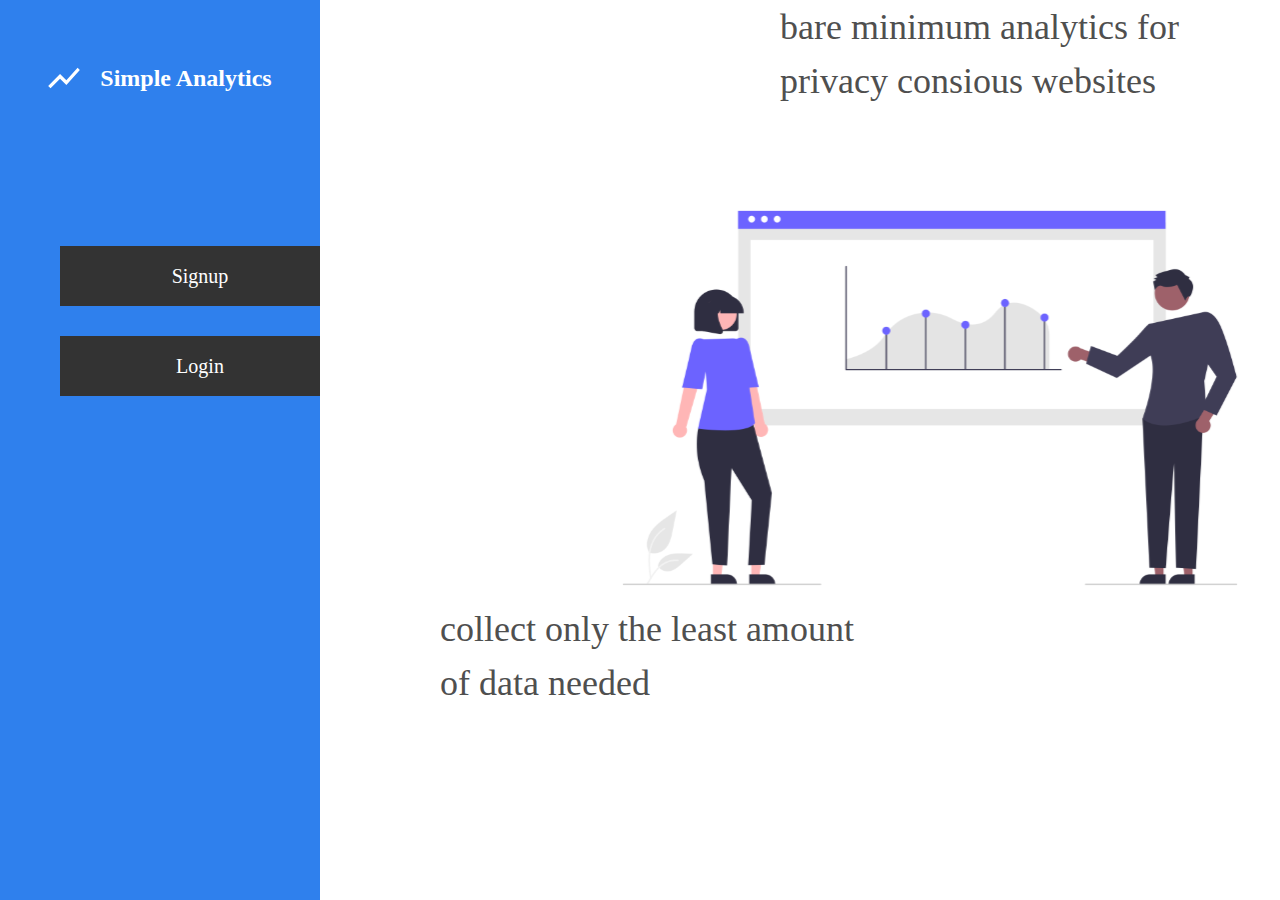
<file: index.html>
<!DOCTYPE html>
<html lang="en">
<head>
    <meta charset="UTF-8">
    <meta http-equiv="X-UA-Compatible" content="IE=edge">
    <meta name="viewport" content="width=device-width, initial-scale=1.0">
    <link rel="stylesheet" href="styles/style.css">
    <title>Document</title>
</head>
<body>
    <section class="main_box">
        <section class="child1">
            <div class="box_header">
                <a href="index.html"><img src="images/logo.svg" alt="logo">Simple Analytics</a>
            </div>

            <div class="buttons">
                <a href="dashboard.html" class="sign_box">Signup</a>
                <a href="dashboard.html" class="login_box">Login</a>
            </div>
        </section>

        <section class="child2">
            <div class="title_head">
                <p>
                    bare minimum analytics for 
                    privacy consious websites
                </p>
            </div>

            <div class="home_image">
                <img src="images/image.svg" alt="Image">
            </div>

            <div class="title_bottom">
                <p>
                    collect only the least amount of data needed 
                </p>
            </div>
        </section>
    </section>

</body>
</html>
</file>
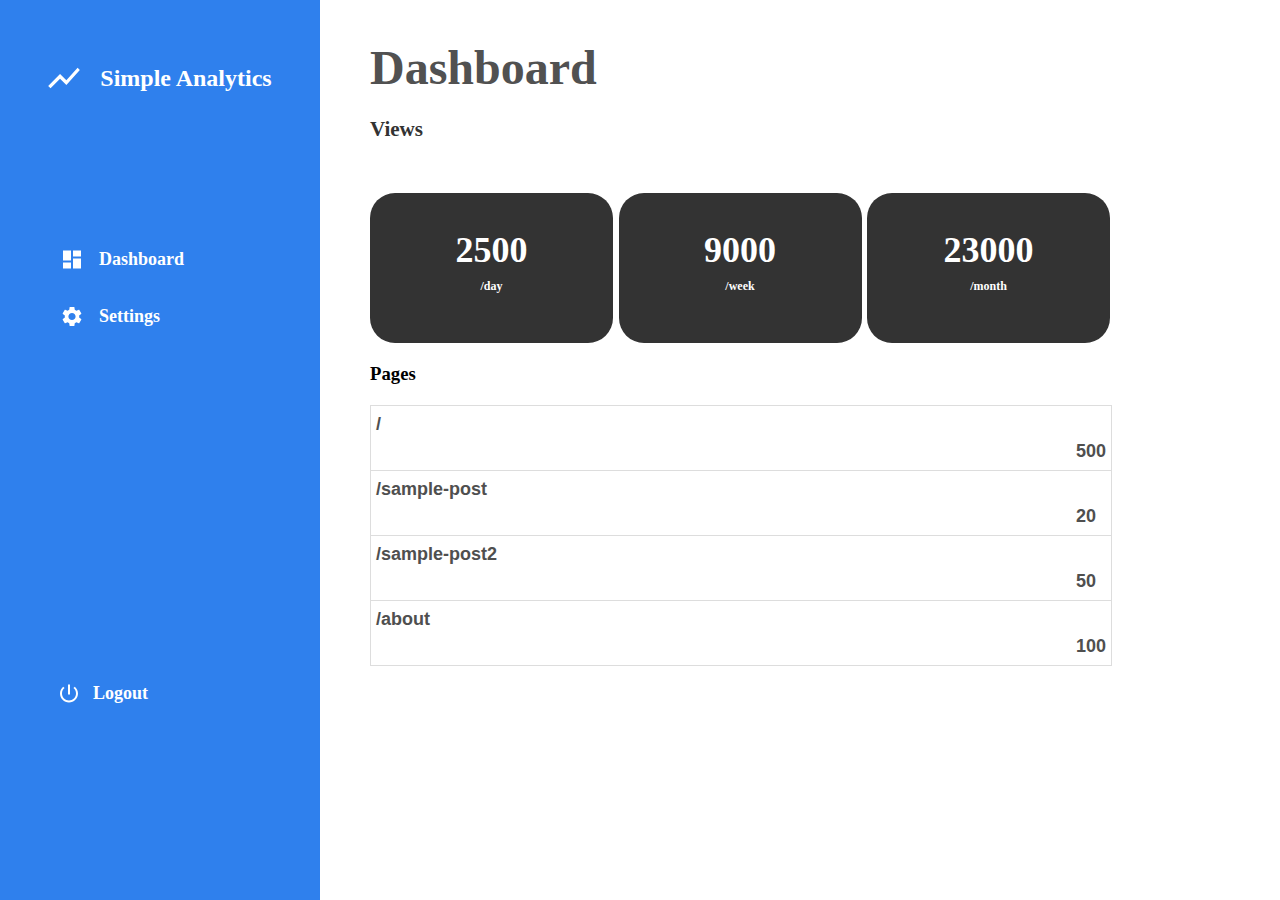
<file: dashboard.html>
<!DOCTYPE html>
<html lang="en">
<head>
    <meta charset="UTF-8">
    <meta http-equiv="X-UA-Compatible" content="IE=edge">
    <meta name="viewport" content="width=device-width, initial-scale=1.0">
    <link rel="stylesheet" href="styles/style.css">
    <title>Dashboard</title>
</head>
<body>
    <section class="main_box">
        <section class="child1">
            <div class="box_header">
                <a href="index.html"><img src="images/logo.svg" alt="logo">Simple Analytics</a>
            </div>

            <div class="dashboard_buttons">

                <div class="dashboard_box">
                    <a href="dashboard.html"><img src="images/dashboard.svg" alt="dashboard">Dashboard</a>
                </div>


                <div class="settings_box">
                    <a href="settings.html"><img src="images/settings.svg" alt="settings">Settings</a>
                </div>

                <div class="logout_box">
                    <a href="index.html"><img src="images/power.svg" alt="logout">Logout</a>
                </div>
            </div>

        </section>

        <section class="child2">
            <div class="dashboard_wrapper">
                <div class="dashboard_title">
                    <h1>Dashboard</h1>
                </div>
                <div class="view_title">
                    <h3>Views</h3>
                </div>
                    <div class="three_box">
                        <div class="day_box">
                            <p class="number">2500</p>
                            <p class="text">/day</p>
                        </div>
                        <div class="week_box">
                            <p class="number">9000</p>
                            <p class="text">/week</p>
                        </div>
                        <div class="month_box">
                            <p class="number">23000</p>
                            <p class="text">/month</p>
                        </div>
                    </div>
                <div class="page_box">
                    <h3>Pages</h3>
                </div>
                <div class="table_box">
                    <table>
                        <tbody>
                            <tr>
                                <td>/ <span>500</span></td>
                            </tr>
                            <tr>
                                <td>/sample-post <span>20</span></td>
                            </tr>
                            <tr>
                                <td>/sample-post2 <span>50</span></td>
                            </tr>
                            <tr>
                                <td>/about <span>100</span></td>
                            </tr>
                        </tbody>
                    </table>
                </div>
            </div>
        </section>
    </section>
</body>
</html>
</file>
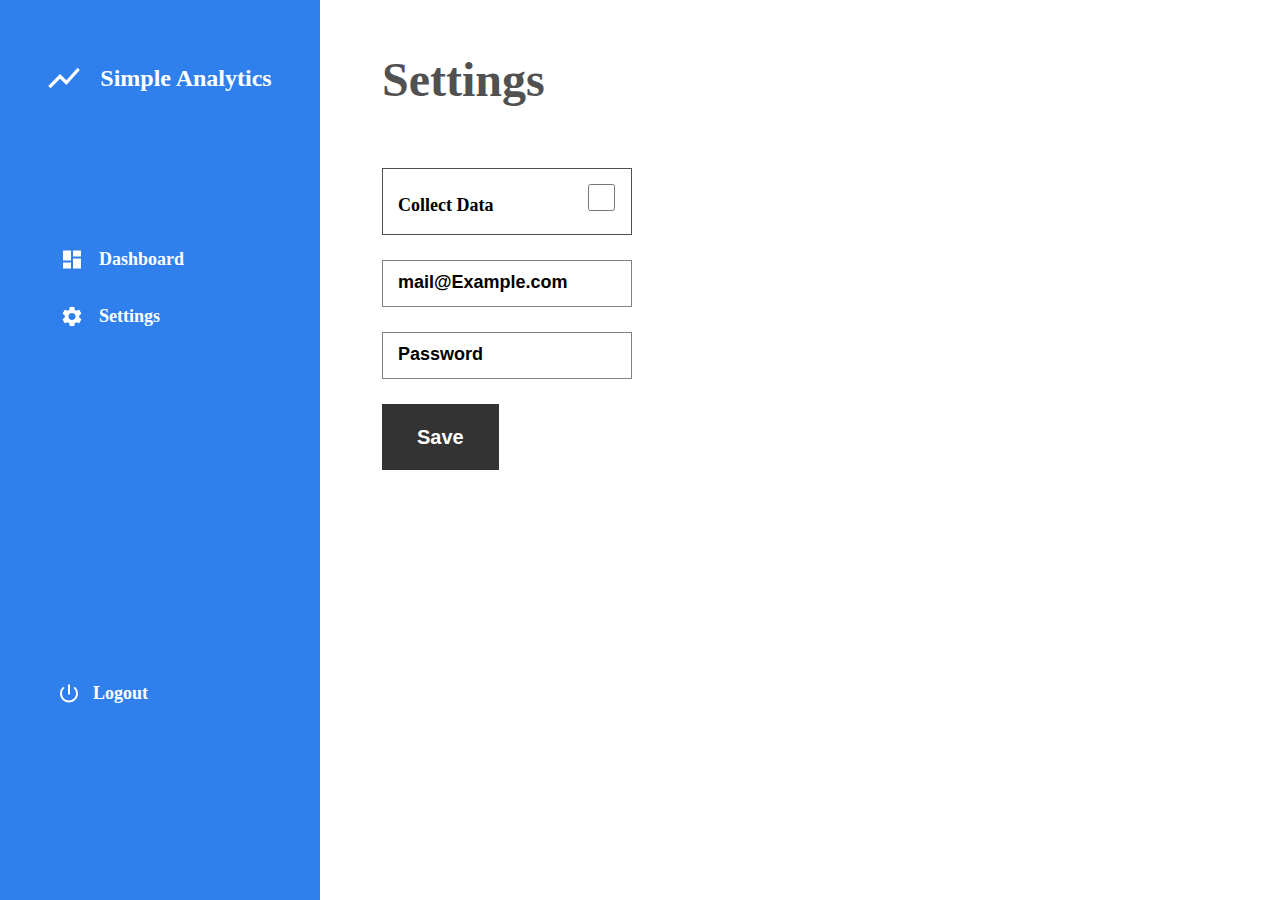
<file: Settings.html>
<!DOCTYPE html>
<html lang="en">
<head>
    <meta charset="UTF-8">
    <meta http-equiv="X-UA-Compatible" content="IE=edge">
    <meta name="viewport" content="width=device-width, initial-scale=1.0">
    <link rel="stylesheet" href="./styles/style.css">
    <title>Settings</title>
</head>
<body>
    <section class="main_box">
        <section class="child1">
            <div class="box_header">
                <a href="index.html"><img src="images/logo.svg" alt="logo">Simple Analytics</a>
            </div>

            <div class="dashboard_buttons">

                <div class="dashboard_box">
                    <a href="dashboard.html"><img src="images/dashboard.svg" alt="Dashboard">Dashboard</a>
                </div>

                <div class="settings_box">
                    <a href="settings.html"><img src="images/settings.svg" alt="Settings">Settings</a>
                </div>

                <div class="logout_box">
                    <a href="index.html"><img src="images/power.svg" alt="Logout">Logout</a>
                </div>
            </div>

        </section>

        <section class="child2">
            <div class="section_wrapper">
                <div class="settings_title">
                    <h1>Settings</h1>
                </div>

                <form>
                    <div class="check_box">
                    <label>Collect Data<input type="checkbox" class="chk_bx"></label>
                    </div>

                    <div class="placeholders_box">
                        <input type="email" placeholder="mail@Example.com">
                    </div>
                    <div class="placeholders_box">
                        <input type="password" placeholder="Password">
                    </div>

                    <div class="submit_box">
                        <input type="button" value="Save" class="submit">
                    </div>
                </form>
            </div>
        </section>
    </section>

</body>
</html>
</file>
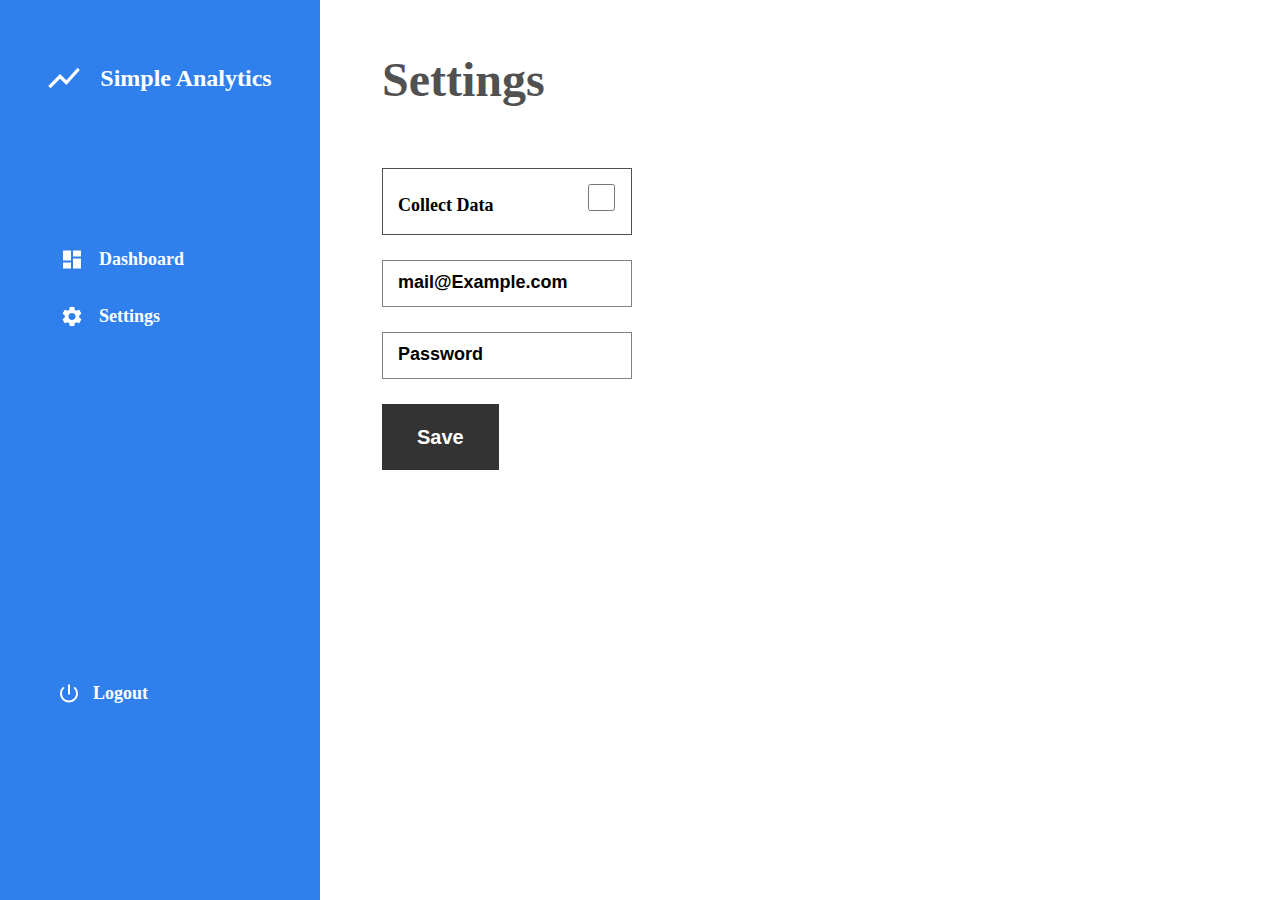
<file: settings.html>
<!DOCTYPE html>
<html lang="en">
<head>
    <meta charset="UTF-8">
    <meta http-equiv="X-UA-Compatible" content="IE=edge">
    <meta name="viewport" content="width=device-width, initial-scale=1.0">
    <link rel="stylesheet" href="./styles/style.css">
    <title>Settings</title>
</head>
<body>
    <section class="main_box">
        <section class="child1">
            <div class="box_header">
                <a href="index.html"><img src="images/logo.svg" alt="logo">Simple Analytics</a>
            </div>

            <div class="dashboard_buttons">

                <div class="dashboard_box">
                    <a href="dashboard.html"><img src="images/dashboard.svg" alt="Dashboard">Dashboard</a>
                </div>

                <div class="settings_box">
                    <a href="settings.html"><img src="images/settings.svg" alt="Settings">Settings</a>
                </div>

                <div class="logout_box">
                    <a href="index.html"><img src="images/power.svg" alt="Logout">Logout</a>
                </div>
            </div>

        </section>

        <section class="child2">
            <div class="section_wrapper">
                <div class="settings_title">
                    <h1>Settings</h1>
                </div>

                <form>
                    <div class="check_box">
                    <label>Collect Data<input type="checkbox" class="chk_bx"></label>
                    </div>

                    <div class="placeholders_box">
                        <input type="email" placeholder="mail@Example.com">
                    </div>
                    <div class="placeholders_box">
                        <input type="password" placeholder="Password">
                    </div>

                    <div class="submit_box">
                        <input type="button" value="Save" class="submit">
                    </div>
                </form>
            </div>
        </section>
    </section>

</body>
</html>
</file>
<file: styles/style.css>
*{
    box-sizing: border-box;
    margin: 0;
    padding: 0;
}

.child1 {
    height: 100vh;
    width: 25%;
    background-color: #2F80ED;
}

.child2 {
    width: 75%;
    height: 100vh;
    background-color: #ffffff;
}

.main_box {
    display: flex;
    height: 100%;
    justify-content: space-between;
}

.box_header {
    text-align: center;
    padding-top: 60px;
}

.box_header a {
    text-decoration: none;
    color: #FFFFFF;
    font-family: Verdana;
    font-style: normal;
    font-weight: 700;
    font-size: 24px;
    line-height: 36px;
    display: flex;
    justify-content: center;
    gap: 20px;
}

.sign_box {
    width: 280px;
    height: 60px;
    background-color: #333333;
    display: block;
}

.login_box {
    width: 280px;
    height: 60px;
    background-color: #333333;
    display: block;
    margin-top: 30px;
}

.buttons a {
    text-decoration: none;
    color: #ffffff;
    font-size: 20px;
    line-height: 36px;
    font-family: Verdana;
    text-align: center;
    display: flex;
    align-items: center;
    justify-content: center;
}

.buttons {
    padding: 150px 0 0 60px;
}

.title_head {
    float: right;
    display: flex;
    width: 420px;
    margin-right: 80px;
}

.title_head p {
    font-style: normal;
    font-weight: 400;
    font-size: 36px;
    line-height: 54px;
    color: #4F4F4F;
}

.title_bottom {
    width: 450px;
    margin: -90px 0 0 120px;
}

.title_bottom p {
    font-style: normal;
    font-weight: 400;
    font-size: 36px;
    line-height: 54px;
    color: #4F4F4F;
}

.home_image img{
    margin: 0 0 0 170px;
    width: 880px;
    height: 580px;
    padding: 50px;
}

.dashboard_buttons {
    padding: 150px 0 0 60px;   
}

.dashboard_buttons a {
    color: #ffffff;
    text-decoration: none;
}

.dashboard_box a {
    display: flex;
    gap: 15px;
    font-weight: 700;
    font-size: 18px;
    line-height: 27px;
}

.logout_box {
    margin-top: 350px;
}

.logout_box a {
    display: flex;
    gap: 15px;
    font-weight: 700;
    font-size: 18px;
    line-height: 27px;
}

.settings_box {
    margin-top: 30px;
}

.settings_box a {
    display: flex;
    gap: 15px;
    font-weight: 700;
    font-size: 18px;
    line-height: 27px;
}

.dashboard_wrapper {
    display: block;
    margin: 50px 0 0 50px;
}

.dashboard_title {
    color: #515151;
    font-size: 24px;
    font-weight: 700;
    line-height: 36px;
}

.view_title {
    color: #333333;
    font-size: 18px;
    font-weight: 700;
    line-height: 27px;
}

.view_title h3 {
    margin-top: 30px;
}

.three_box {
    display: flex;
    justify-content:space-between;
    margin: 50px 170px 0 0;
}

.three_box:hover {
    cursor: pointer;
}

.three_box p {
    color: #ffffff;
    text-align: center;
}

.day_box {
    background-color: #333333;
    width: 243px;
    height: 150px;
    border-radius: 25px;
}

.week_box {
    background-color: #333333;
    width: 243px;
    height: 150px;
    border-radius: 25px;
    
}

.month_box {
    background-color: #333333;
    width: 243px;
    height: 150px;
    border-radius: 25px;
}

.number {
    font-size: 36px;
    font-weight: 700;
    line-height: 54px;
    padding-top: 30px;
}

.text {
    font-size: 12px;
    line-height: 18px;
    font-weight: 700;
}

.page_box {
    margin-top: 20px;
}

.table_box {
    margin-top: 20px;
}

table {
    font-family: arial, sans-serif;
    border-collapse: collapse;
    width: 50%;
}
  
td {
    border: 1px solid #dddddd;
    padding: 5px;
    font-style: normal;
    font-weight: 700;
    font-size: 18px;
    line-height: 27px;
    color: #4F4F4F;  
}
  
td span {
    padding-left: 700px;
}

.settings_title {
    font-size: 24px;
    line-height: 36px;
    font-weight: 700;
    color: #515151;
}

.section_wrapper {
    width: 250px;
    margin: 62px;
}

.submit {
    background-color: #2F80ED;
    padding: 15px 35px 15px 35px;
    border: none;
    background-color: #333333;
    color: #ffffff;
    font-size: 20px;
    font-weight: 700;
    line-height: 36px;
}

.submit:hover {
    cursor: pointer;
}

.check_box {
    border: 1px solid #4F4F4F;
    width: 250px;
    padding: 15px;
    margin-top: 70px;
}

.check_box label {
    font-size: 18px;
    color: black;
    font-weight: bold;
    line-height: 27px;
}

.chk_bx {
    margin-left: 95px;
    width: 27px;
    height: 27px;
}

.placeholders_box {
    margin-top: 25px;
    margin-bottom: 25px;
}

.placeholders_box input{
    padding: 15px;
    width: 250px;
    border: 1px solid #828282;
}

::placeholder {
    color: black;
    font-weight: bold;
    font-size: 18px;
    line-height: 27px;
}
</file>
